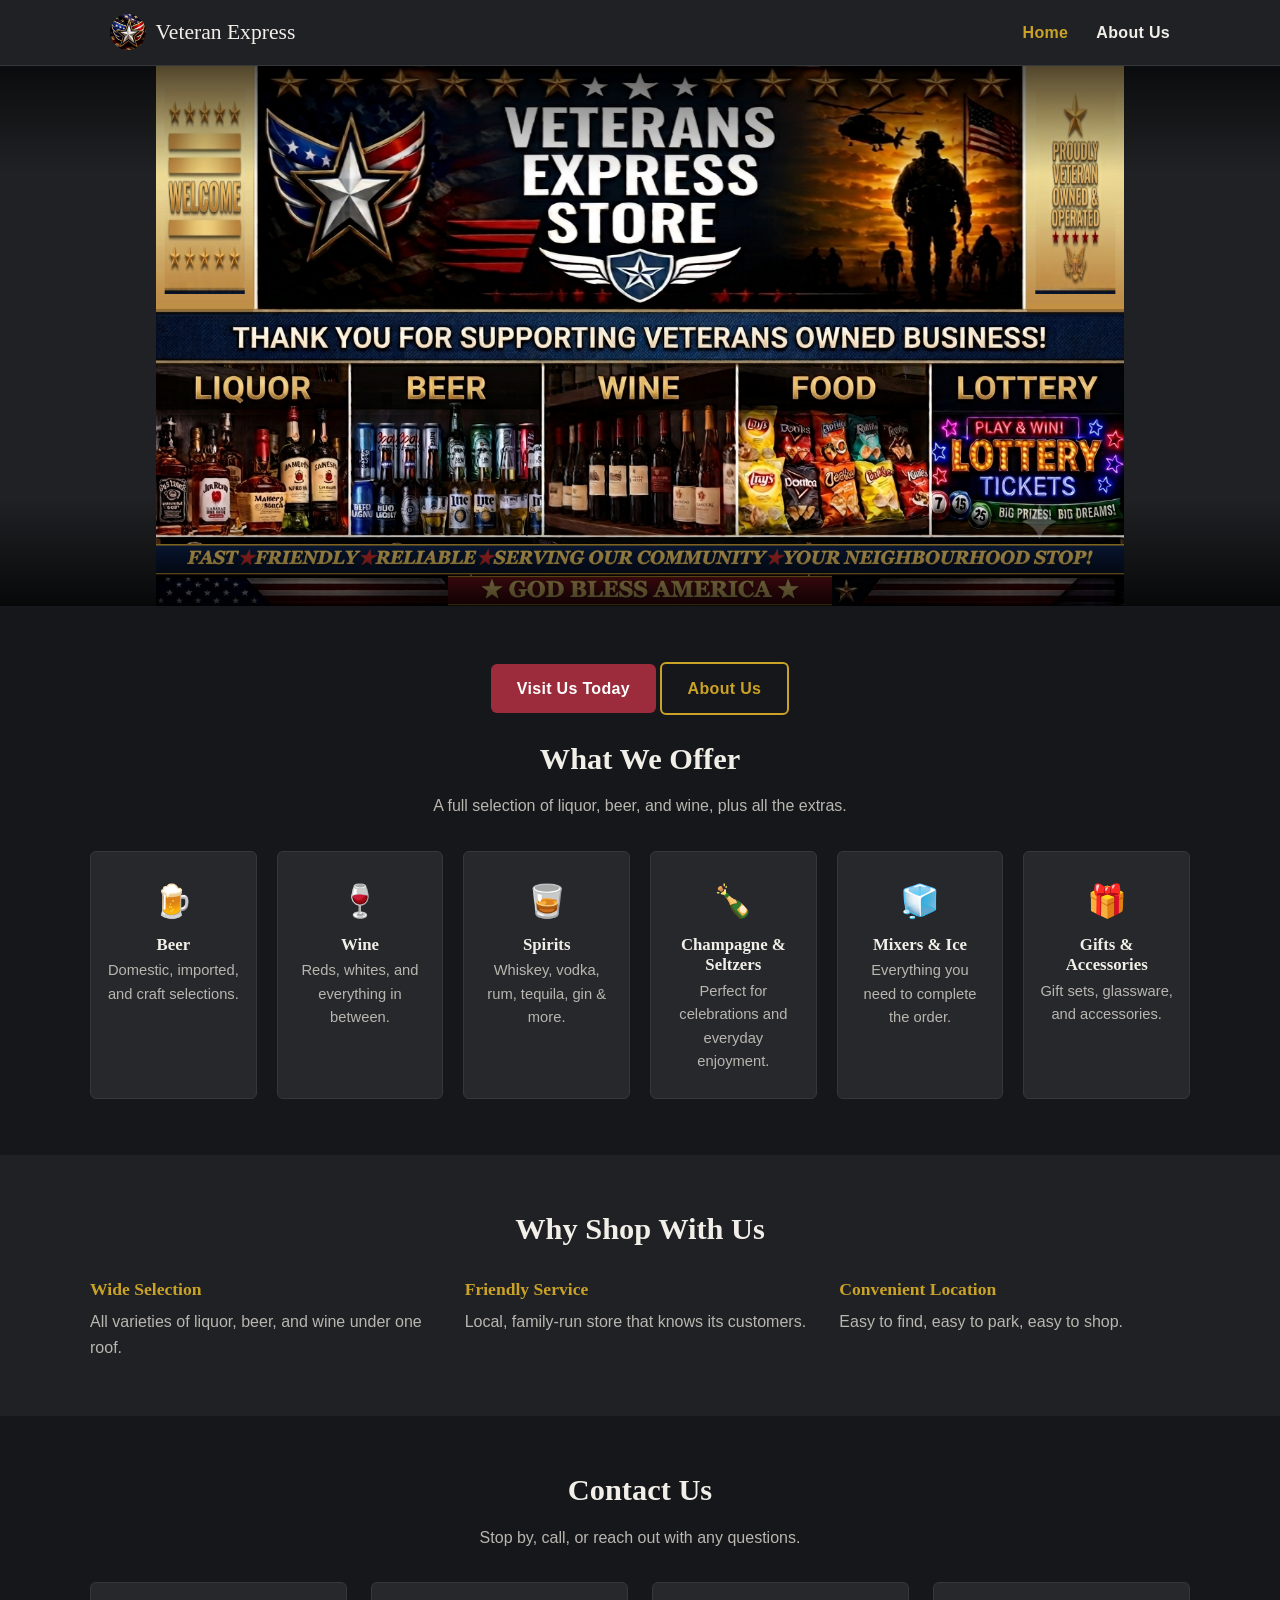
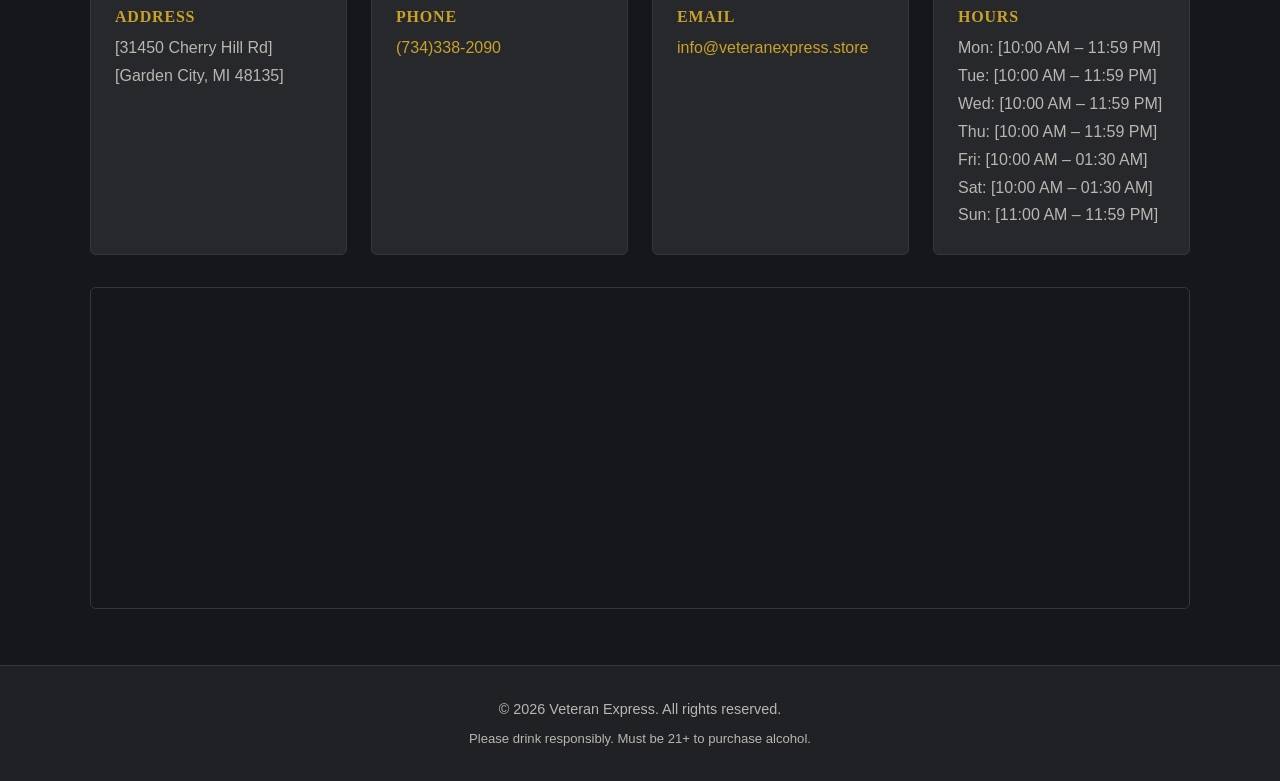
<file: index.html>
<!DOCTYPE html>
<html lang="en">
<head>
<meta charset="UTF-8">
<meta name="viewport" content="width=device-width, initial-scale=1.0">
<title>Veteran Express Liquor Store</title>
<meta name="description" content="Veteran Express is your local liquor store, offering a full selection of beer, wine, and spirits. Visit us or contact us for hours and directions.">
<link rel="icon" type="image/svg+xml" href="images/logo.png">
<link rel="stylesheet" href="css/style.css">
</head>
<body>

<header class="site-header">
  <nav class="nav">
    <a class="brand" href="index.html">
      <img src="images/logo.png" alt="Veterans Express logo">
      Veteran Express
    </a>

    <input type="checkbox" id="nav-toggle" class="nav-toggle">
    <label for="nav-toggle" class="nav-toggle-label">&#9776;</label>

    <ul class="nav-links">
      <li><a href="index.html" class="active">Home</a></li>
      <li><a href="about.html">About Us</a></li>
    </ul>
  </nav>
</header>

<!-- =========================================================
     HERO — EDIT: headline / subheading / button links below
     ========================================================= -->
<section class="hero">
  <!-- <h1>Veterans Express</h1> -->
  <!-- <p>Your neighborhood liquor store — beer, wine, and spirits for every occasion.</p> -->
  <div class="hero-actions">
  <!--  <a class="btn" href="#contact">Visit Us Today</a> 
    <a class="btn btn-outline" href="about.html">About Us</a>
   --> 
  </div>
</section>

<!-- =========================================================
     WHAT WE OFFER — EDIT: add/remove/rename categories here
     ========================================================= -->
<section id="offerings">
  <div class="section-title">
    <a class="btn" href="#contact">Visit Us Today</a>
    <a class="btn btn-outline" href="about.html">About Us</a>
    <br><br> <!-- Adds an extra blank line -->
    <h2>What We Offer</h2>
    <p>A full selection of liquor, beer, and wine, plus all the extras.</p>
  </div>
  <div class="offerings-grid">
    <div class="offering-card">
      <div class="icon">🍺</div>
      <h3>Beer</h3>
      <p>Domestic, imported, and craft selections.</p>
    </div>
    <div class="offering-card">
      <div class="icon">🍷</div>
      <h3>Wine</h3>
      <p>Reds, whites, and everything in between.</p>
    </div>
    <div class="offering-card">
      <div class="icon">🥃</div>
      <h3>Spirits</h3>
      <p>Whiskey, vodka, rum, tequila, gin &amp; more.</p>
    </div>
    <div class="offering-card">
      <div class="icon">🍾</div>
      <h3>Champagne &amp; Seltzers</h3>
      <p>Perfect for celebrations and everyday enjoyment.</p>
    </div>
    <div class="offering-card">
      <div class="icon">🧊</div>
      <h3>Mixers &amp; Ice</h3>
      <p>Everything you need to complete the order.</p>
    </div>
    <div class="offering-card">
      <div class="icon">🎁</div>
      <h3>Gifts &amp; Accessories</h3>
      <p>Gift sets, glassware, and accessories.</p>
    </div>
  </div>
</section>

<!-- =========================================================
     WHY SHOP WITH US — EDIT: change/remove the three points
     ========================================================= -->
<section class="section-alt">
  <div class="section-title">
    <h2>Why Shop With Us</h2>
  </div>
  <div class="features-grid">
    <div class="feature">
      <h3>Wide Selection</h3>
      <p>All varieties of liquor, beer, and wine under one roof.</p>
    </div>
    <div class="feature">
      <h3>Friendly Service</h3>
      <p>Local, family-run store that knows its customers.</p>
    </div>
    <div class="feature">
      <h3>Convenient Location</h3>
      <p>Easy to find, easy to park, easy to shop.</p>
    </div>
  </div>
</section>

<!-- =========================================================
     CONTACT — EDIT: replace placeholder address/phone/hours
     This same block also appears on about.html — keep both in sync.
     ========================================================= -->
<section id="contact">
  <div class="section-title">
    <h2>Contact Us</h2>
    <p>Stop by, call, or reach out with any questions.</p>
  </div>
  <div class="contact-grid">
    <div class="contact-card">
      <h3>Address</h3>
      <p>[31450 Cherry Hill Rd]</p>
      <p>[Garden City, MI 48135]</p>
    </div>
    <div class="contact-card">
      <h3>Phone</h3>
      <p><a href="tel:+10000000000">(734)338-2090</a></p>
    </div>
    <div class="contact-card">
      <h3>Email</h3>
      <p><a href="mailto:info@veteranexpress.store">info@veteranexpress.store</a></p>
    </div>
    <div class="contact-card">
      <h3>Hours</h3>
      <p>Mon: [10:00 AM – 11:59 PM]</p>
      <p>Tue: [10:00 AM – 11:59 PM]</p>
      <p>Wed: [10:00 AM – 11:59 PM]</p>
      <p>Thu: [10:00 AM – 11:59 PM]</p>
      <p>Fri: [10:00 AM – 01:30 AM]</p>
      <p>Sat: [10:00 AM – 01:30 AM]</p>
      <p>Sun: [11:00 AM – 11:59 PM]</p>
    </div>
  </div>

  <!-- Optional: once you have a real address, replace the src below with
       your store's Google Maps embed link (Maps > Share > Embed a map)
       and uncomment this block. -->
  
  <div class="map-embed">
    <iframe src="https://www.google.com/maps/embed?pb=!1m18!1m12!1m3!1d2950.4751880015615!2d-83.3504986!3d42.3110625!2m3!1f0!2f0!3f0!3m2!1i1024!2i768!4f13.1!3m3!1m2!1s0x883b4c65ba312d7b%3A0xa6681740a65c6eaf!2s31450%20Cherry%20Hill%20Rd%2C%20Garden%20City%2C%20MI%2048135!5e0!3m2!1sen!2sus!4v1784690833631!5m2!1sen!2sus" width="600" height="450" style="border:0;" allowfullscreen="" loading="lazy" referrerpolicy="strict-origin-when-cross-origin"></iframe>
  </div>
  
</section>

<footer class="site-footer">
  <div>&copy; <span id="year"></span> Veteran Express. All rights reserved.</div>
  <div class="footer-note">Please drink responsibly. Must be 21+ to purchase alcohol.</div>
</footer>

<script src="js/main.js"></script>
</body>
</html>
</file>
<file: css/style.css>
/* =========================================================
   Veteran Express — stylesheet
   Edit the variables below to change colors/fonts site-wide.
   ========================================================= */

:root {
  --color-bg: #16171a;
  --color-bg-alt: #1f2124;
  --color-surface: #26282c;
  --color-text: #f2efe9;
  --color-text-muted: #b9b6b0;
  --color-accent: #9c2b3b;      /* wine red */
  --color-accent-hover: #b83348;
  --color-gold: #c9a227;        /* highlight / CTA */
  --color-border: #35373b;

  --font-body: -apple-system, BlinkMacSystemFont, "Segoe UI", Roboto, Helvetica, Arial, sans-serif;
  --font-heading: Georgia, "Times New Roman", serif;

  --max-width: 1100px;
  --radius: 6px;
}

* { box-sizing: border-box; }

html { scroll-behavior: smooth; }

body {
  margin: 0;
  background: var(--color-bg);
  color: var(--color-text);
  font-family: var(--font-body);
  line-height: 1.6;
}

img { max-width: 100%; display: block; }

a { color: var(--color-gold); text-decoration: none; }
a:hover { text-decoration: underline; }

h1, h2, h3 {
  font-family: var(--font-heading);
  line-height: 1.2;
  margin: 0 0 0.5em;
}

.container {
  max-width: var(--max-width);
  margin: 0 auto;
  padding: 0 1.25rem;
}

/* ---------- Header / Nav ---------- */

.site-header {
  background: var(--color-bg-alt);
  border-bottom: 1px solid var(--color-border);
  position: sticky;
  top: 0;
  z-index: 100;
}

.nav {
  display: flex;
  align-items: center;
  justify-content: space-between;
  padding: 0.9rem 1.25rem;
  max-width: var(--max-width);
  margin: 0 auto;
}

.brand {
  display: flex;
  align-items: center;
  gap: 0.6rem;
  font-family: var(--font-heading);
  font-size: 1.35rem;
  color: var(--color-text);
}

.brand img { height: 36px; width: 36px; border-radius: 50%; }

.nav-links {
  display: flex;
  gap: 1.75rem;
  list-style: none;
  margin: 0;
  padding: 0;
}

.nav-links a {
  color: var(--color-text);
  font-weight: 600;
  letter-spacing: 0.02em;
}

.nav-links a.active,
.nav-links a:hover {
  color: var(--color-gold);
  text-decoration: none;
}

/* Mobile nav toggle (checkbox hack, no JS required) */
.nav-toggle { display: none; }
.nav-toggle-label {
  display: none;
  cursor: pointer;
  font-size: 1.6rem;
  color: var(--color-text);
}

@media (max-width: 680px) {
  .nav-toggle-label { display: block; }

  .nav-links {
    display: none;
    flex-direction: column;
    gap: 0;
    position: absolute;
    top: 100%;
    left: 0;
    right: 0;
    background: var(--color-bg-alt);
    border-bottom: 1px solid var(--color-border);
  }

  .nav-links li { border-top: 1px solid var(--color-border); }
  .nav-links a { display: block; padding: 0.85rem 1.25rem; }

  .nav-toggle:checked ~ .nav-links { display: flex; }
}

/* ---------- Hero ---------- */

.hero {
  position: relative;
  display: flex;
  flex-direction: column;
  align-items: center;
  justify-content: space-between;
  min-height: 60vh;
  padding: 1.5rem 1.25rem 2.5rem;
  text-align: center;
  background: var(--color-bg-alt) url("../images/vet_exp.png") center/contain no-repeat;
}

.hero::before {
  content: "";
  position: absolute;
  inset: 0;
  background: linear-gradient(180deg, rgba(0,0,0,0.65) 0%, rgba(0,0,0,0) 20%, rgba(0,0,0,0) 80%, rgba(0,0,0,0.75) 100%);
  pointer-events: none;
}

.hero > * {
  position: relative;
  z-index: 1;
}

.hero h1 {
  font-size: 2.4rem;
  margin-bottom: 0.4rem;
  text-shadow: 0 2px 6px rgba(0,0,0,0.8);
}

.hero p {
  position: absolute;
  top: 0.3cm;
  left: 50%;
  transform: translateX(-50%);
  width: 90%;
  max-width: 640px;
  color: var(--color-text);
  font-size: 1.15rem;
  margin: 0;
  text-shadow: 0 2px 6px rgba(0,0,0,0.8);
}

.hero-actions {
  position: absolute;
  bottom: 0.3cm;
  left: 50%;
  transform: translateX(-50%);
  display: flex;
  flex-direction: row;
  justify-content: center;
  flex-wrap: wrap;
  gap: 0.9rem;
}

.btn {
  display: inline-block;
  background: var(--color-accent);
  color: #fff;
  padding: 0.75rem 1.6rem;
  border-radius: var(--radius);
  font-weight: 600;
  letter-spacing: 0.02em;
}

.btn:hover {
  background: var(--color-accent-hover);
  text-decoration: none;
}

.btn-outline {
  background: transparent;
  border: 2px solid var(--color-gold);
  color: var(--color-gold);
}

.btn-outline:hover { background: var(--color-gold); color: #16171a; }

/* ---------- Sections ---------- */

section {
  padding: 3.5rem 1.25rem;
}

.section-alt { background: var(--color-bg-alt); }

.section-title {
  text-align: center;
  margin-bottom: 2rem;
}

.section-title h2 { font-size: 1.9rem; }
.section-title p { color: var(--color-text-muted); }

/* Offerings grid */

.offerings-grid {
  max-width: var(--max-width);
  margin: 0 auto;
  display: grid;
  grid-template-columns: repeat(auto-fit, minmax(160px, 1fr));
  gap: 1.25rem;
}

.offering-card {
  background: var(--color-surface);
  border: 1px solid var(--color-border);
  border-radius: var(--radius);
  padding: 1.5rem 1rem;
  text-align: center;
}

.offering-card .icon { font-size: 2rem; margin-bottom: 0.5rem; }
.offering-card h3 { font-size: 1.05rem; margin-bottom: 0.25rem; }
.offering-card p { color: var(--color-text-muted); font-size: 0.92rem; margin: 0; }

/* Why us list */

.features-grid {
  max-width: var(--max-width);
  margin: 0 auto;
  display: grid;
  grid-template-columns: repeat(auto-fit, minmax(220px, 1fr));
  gap: 1.5rem;
}

.feature h3 { color: var(--color-gold); font-size: 1.1rem; }
.feature p { color: var(--color-text-muted); margin: 0; }

/* About story */

.about-content {
  max-width: 760px;
  margin: 0 auto;
}

.about-photo {
  max-width: var(--max-width);
  margin: 0 auto 2.5rem;
  border-radius: var(--radius);
  overflow: hidden;
  border: 1px solid var(--color-border);
}

/* Contact */

.contact-grid {
  max-width: var(--max-width);
  margin: 0 auto;
  display: grid;
  grid-template-columns: repeat(auto-fit, minmax(220px, 1fr));
  gap: 1.5rem;
}

.contact-card {
  background: var(--color-surface);
  border: 1px solid var(--color-border);
  border-radius: var(--radius);
  padding: 1.5rem;
}

.contact-card h3 {
  font-size: 1rem;
  text-transform: uppercase;
  letter-spacing: 0.05em;
  color: var(--color-gold);
  margin-bottom: 0.5rem;
}

.contact-card p { margin: 0.15rem 0; color: var(--color-text-muted); }

.map-embed {
  max-width: var(--max-width);
  margin: 2rem auto 0;
  border-radius: var(--radius);
  overflow: hidden;
  border: 1px solid var(--color-border);
}

.map-embed iframe { width: 100%; height: 320px; border: 0; display: block; }

/* ---------- Footer ---------- */

.site-footer {
  background: var(--color-bg-alt);
  border-top: 1px solid var(--color-border);
  padding: 2rem 1.25rem;
  text-align: center;
  color: var(--color-text-muted);
  font-size: 0.9rem;
}

.site-footer a { color: var(--color-text-muted); }
.site-footer .footer-note { margin-top: 0.4rem; font-size: 0.82rem; }
</file>
